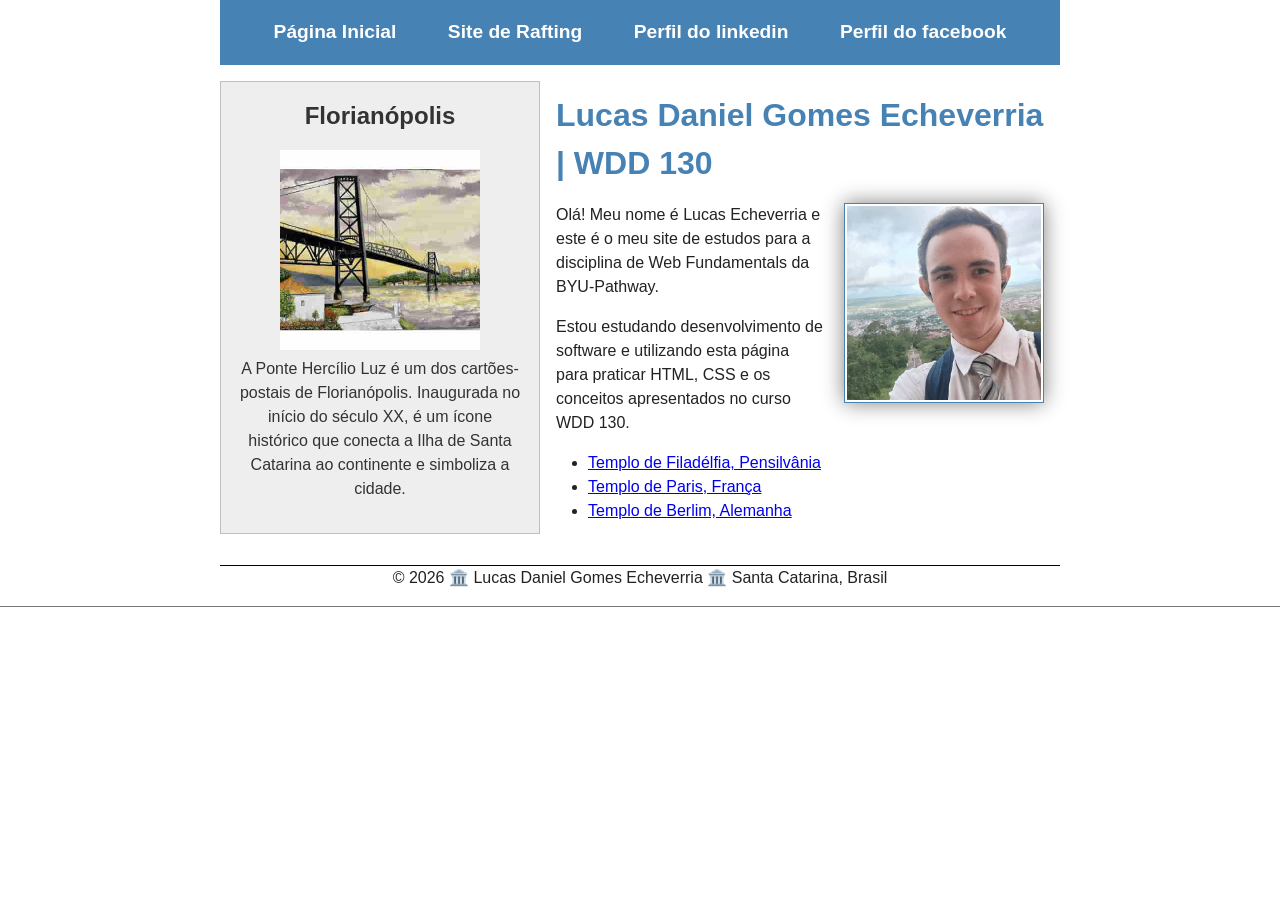
<file: index.html>
<!DOCTYPE html>
<html lang="pt-BR">

<head>
    <meta charset="UTF-8">
    <meta name="viewport" content="width=device-width, initial-scale=1.0">
    <title>Lucas Daniel Gomes Echeverria | WDD 130</title>
    <meta name="description"
      content="Página inicial de Lucas Daniel Gomes Echeverria para o curso WDD 130 - Fundamentos da Web na BYU-Pathway.">
    <meta name="author" content="Lucas Daniel Gomes Echeverria">
    <link rel="stylesheet" href="estilos/estilos.css">
</head>

<body>
    <header>
        <nav>
            <a href="#">Página Inicial</a>
            <a href="wwr/">Site de Rafting</a>
            <a href="https://www.linkedin.com/in/lucas-daniel-gomes-echeverria-b79881209/">Perfil do
                linkedin</a>
            <a href="https://web.facebook.com/lucas.echeverria.167">Perfil do facebook</a>

        </nav>
    </header>
    <div class="grid">
        <main>
            <h1>Lucas Daniel Gomes Echeverria | WDD 130</h1>

            <img src="imagens/perfil.jpg" alt="Retrato de Lucas Daniel Gomes Echeverria">

            <p>Olá! Meu nome é Lucas Echeverria e este é o meu site de estudos para a disciplina de
                Web
                Fundamentals da BYU-Pathway.</p>

            <p>Estou estudando desenvolvimento de software e utilizando esta página para praticar
                HTML,
                CSS e os conceitos apresentados no curso WDD 130.</p>

            <ul class="identacao">
                <li><a href="https://www.churchofjesuschrist.org/temples/details/philadelphia-pennsylvania-temple"
                      target="_blank">Templo de Filadélfia, Pensilvânia</a></li>
                <li><a href="https://www.churchofjesuschrist.org/temples/details/paris-france-temple"
                      target="_blank">Templo de Paris, França</a></li>
                <li><a href="https://www.churchofjesuschrist.org/temples/details/berlin-germany-temple"
                      target="_blank">Templo de Berlim, Alemanha</a></li>
            </ul>
        </main>

        <aside>
            <h2>Florianópolis</h2>
            <img src="imagens/ponte_hercilio_luz.jpg" alt="Ponte Hercílio Luz em Florianópolis">

            <p>
                A Ponte Hercílio Luz é um dos cartões-postais de Florianópolis. Inaugurada no início
                do
                século XX, é um ícone histórico que conecta a Ilha de Santa Catarina ao continente e
                simboliza a cidade.
            </p>
        </aside>
    </div>
    <footer>
        <p>&copy; 2026 🏛️ Lucas Daniel Gomes Echeverria 🏛️ Santa Catarina, Brasil</p>
    </footer>
</body>

</html>
</file>
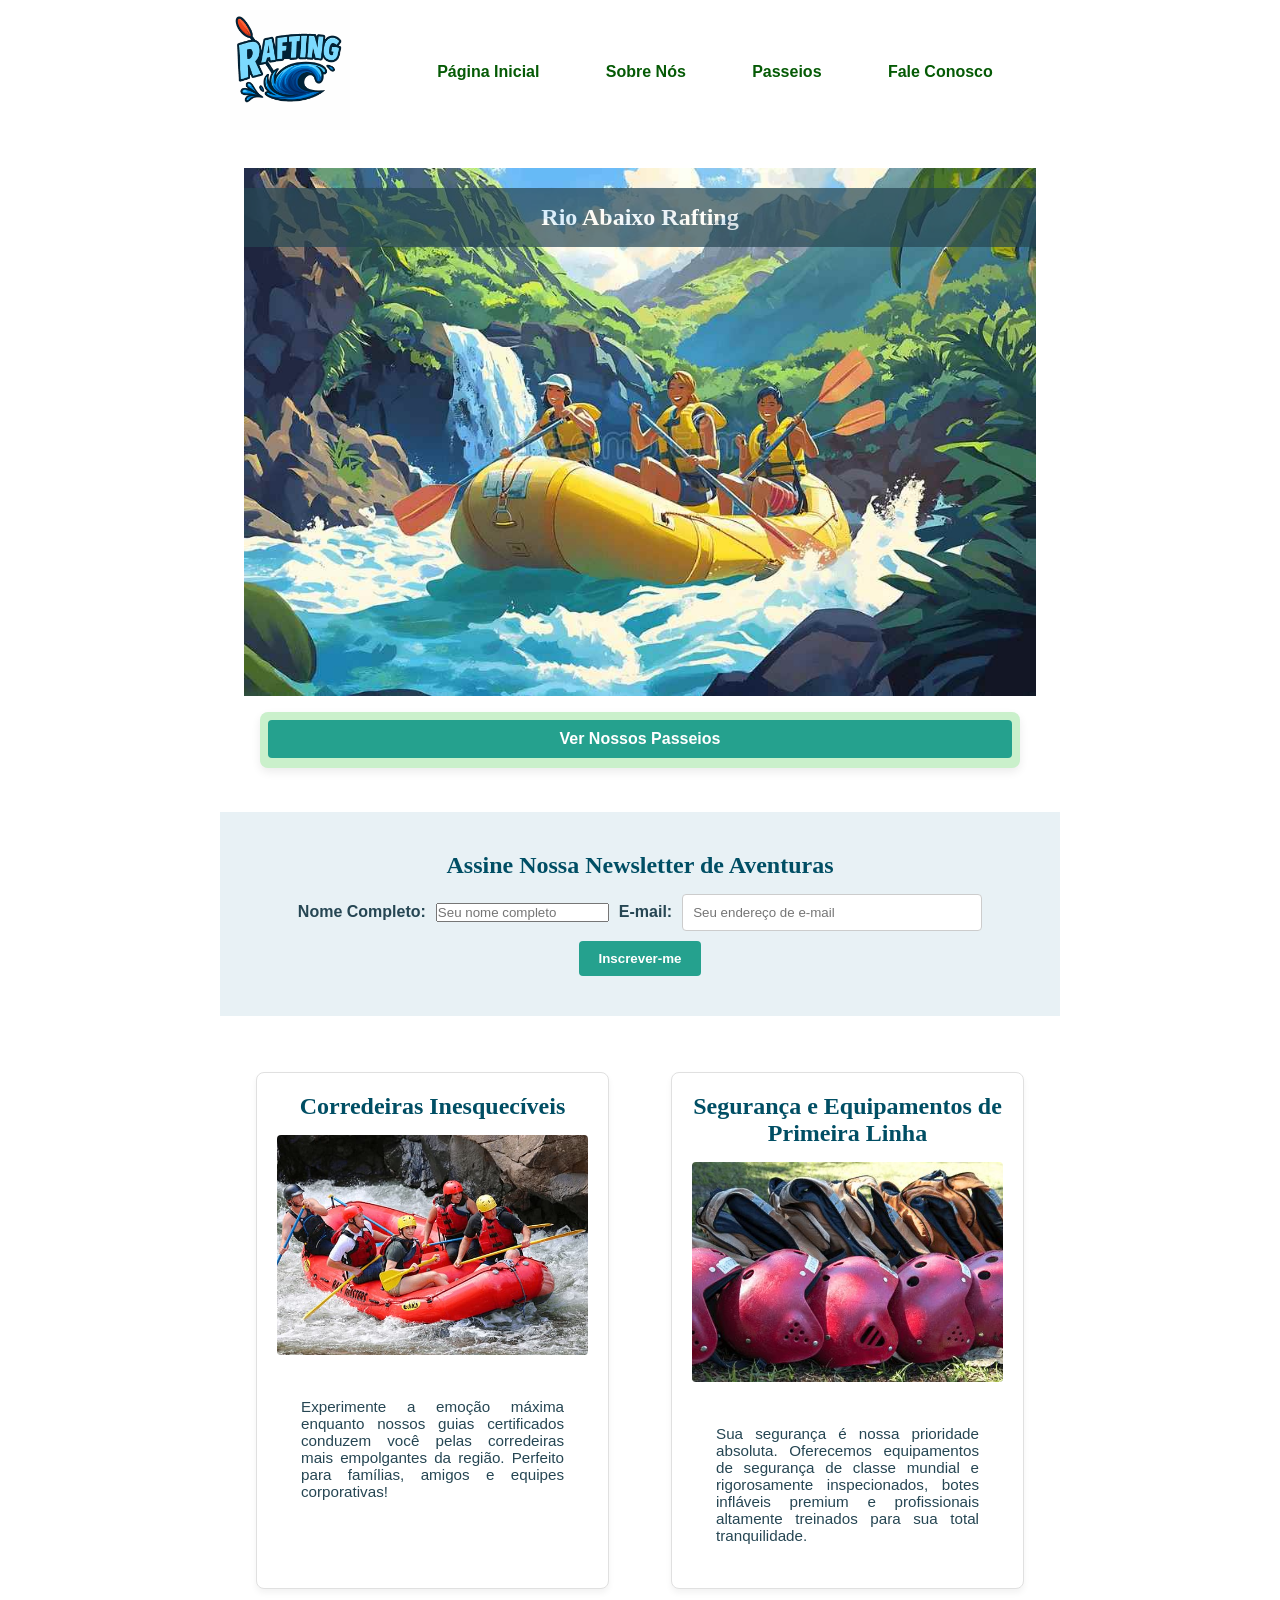
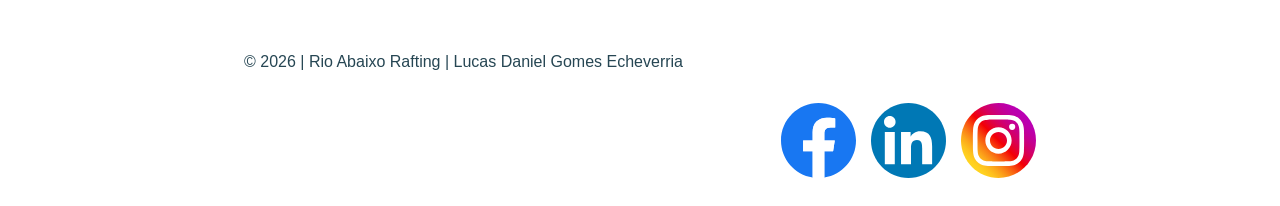
<file: wwr/index.html>
<!DOCTYPE html>
<html lang="pt-BR">

<head>
    <meta charset="utf-8">
    <meta name="viewport" content="width=device-width, initial-scale=1.0">
    <title>Página Inicial | Rio Abaixo Rafting</title>
    <meta name="description"
      content="Seja bem vindo a Rio Abaixo Rafting, aproveite nosso programa para trazer alegria e diversão">
    <meta name="author" content="Lucas Daniel Gomes Echeverria">
    <link rel="stylesheet" href="estilos/rafting.css">
</head>

<body>
    <header>

        <a href="index.html" class="logo-link">
            <img src="imagens/logo.png" alt="Rio Abaixo Rafting logo" class="logo">
        </a>
        <nav>
            <ul>
                <li><a href="index.html">Página Inicial</a></li>
                <li><a href="sobre.html">Sobre Nós</a></li>
                <li><a href="passeios.html">Passeios</a></li>
                <li><a href="contato.html">Fale Conosco</a></li>
            </ul>
        </nav>

    </header>

    <main>

        <section>
            <div class="hero">

                <img src="imagens/index.jpg" alt=" imagem da pagina Inicial" class="hero-img">
                <h1>Rio Abaixo Rafting</h1>
                <nav>
                    <a href="passeios.html" class="btn-submit">Ver Nossos Passeios</a>

                </nav>
            </div>
        </section>

        <section class="newsletter">
            <h2>Assine Nossa Newsletter de Aventuras</h2>
            <form action="obrigado.html" method="post" class="newsletter-form">
                <label for="username">Nome Completo:</label>
                <input type="name" id="username" name="username" placeholder="Seu nome completo"
                  required>
                <label for="useremail">E-mail:</label>
                <input type="email" id="useremail" name="useremail"
                  placeholder="Seu endereço de e-mail" required>
                <button class="btn-submit" type="submit">Inscrever-me</button>
            </form>
        </section>

        <section class="grid-content">
            <article class="grid-item">
                <h2>Corredeiras Inesquecíveis</h2>
                <img src="imagens/corredeira_radical.jpg"
                  alt="Grupo de pessoas praticando rafting em fortes ondas de água branca">
                <p>Experimente a emoção máxima enquanto nossos guias certificados conduzem você
                    pelas
                    corredeiras mais empolgantes da região. Perfeito para famílias, amigos e equipes
                    corporativas!</p>
            </article>
            <article class="grid-item">
                <h2>Segurança e Equipamentos de Primeira Linha</h2>
                <img src="imagens/equipamento.jpg"
                  alt="Close-up de equipamentos de segurança modernos e capacetes para rafting">
                <p>Sua segurança é nossa prioridade absoluta. Oferecemos equipamentos de segurança
                    de classe
                    mundial e rigorosamente inspecionados, botes infláveis premium e profissionais
                    altamente
                    treinados para sua total tranquilidade.</p>
            </article>
        </section>

    </main>

    <footer>
        <p>&copy; 2026 | Rio Abaixo Rafting | Lucas Daniel Gomes Echeverria</p>
        <nav class="redes-sociais">
            <a href="https://facebook.com">
                <img src="imagens/facebook.svg" alt="Ícone do Facebook">
            </a>
            <a href="https://linkedin.com">
                <img src="imagens/linkedin.svg" alt="Ícone do LinkedIn">
            </a>
            <a href="https://instagram.com">
                <img src="imagens/instagram.svg" alt="Ícone do Instagram">
            </a>
        </nav>
    </footer>
</body>

</html>
</file>
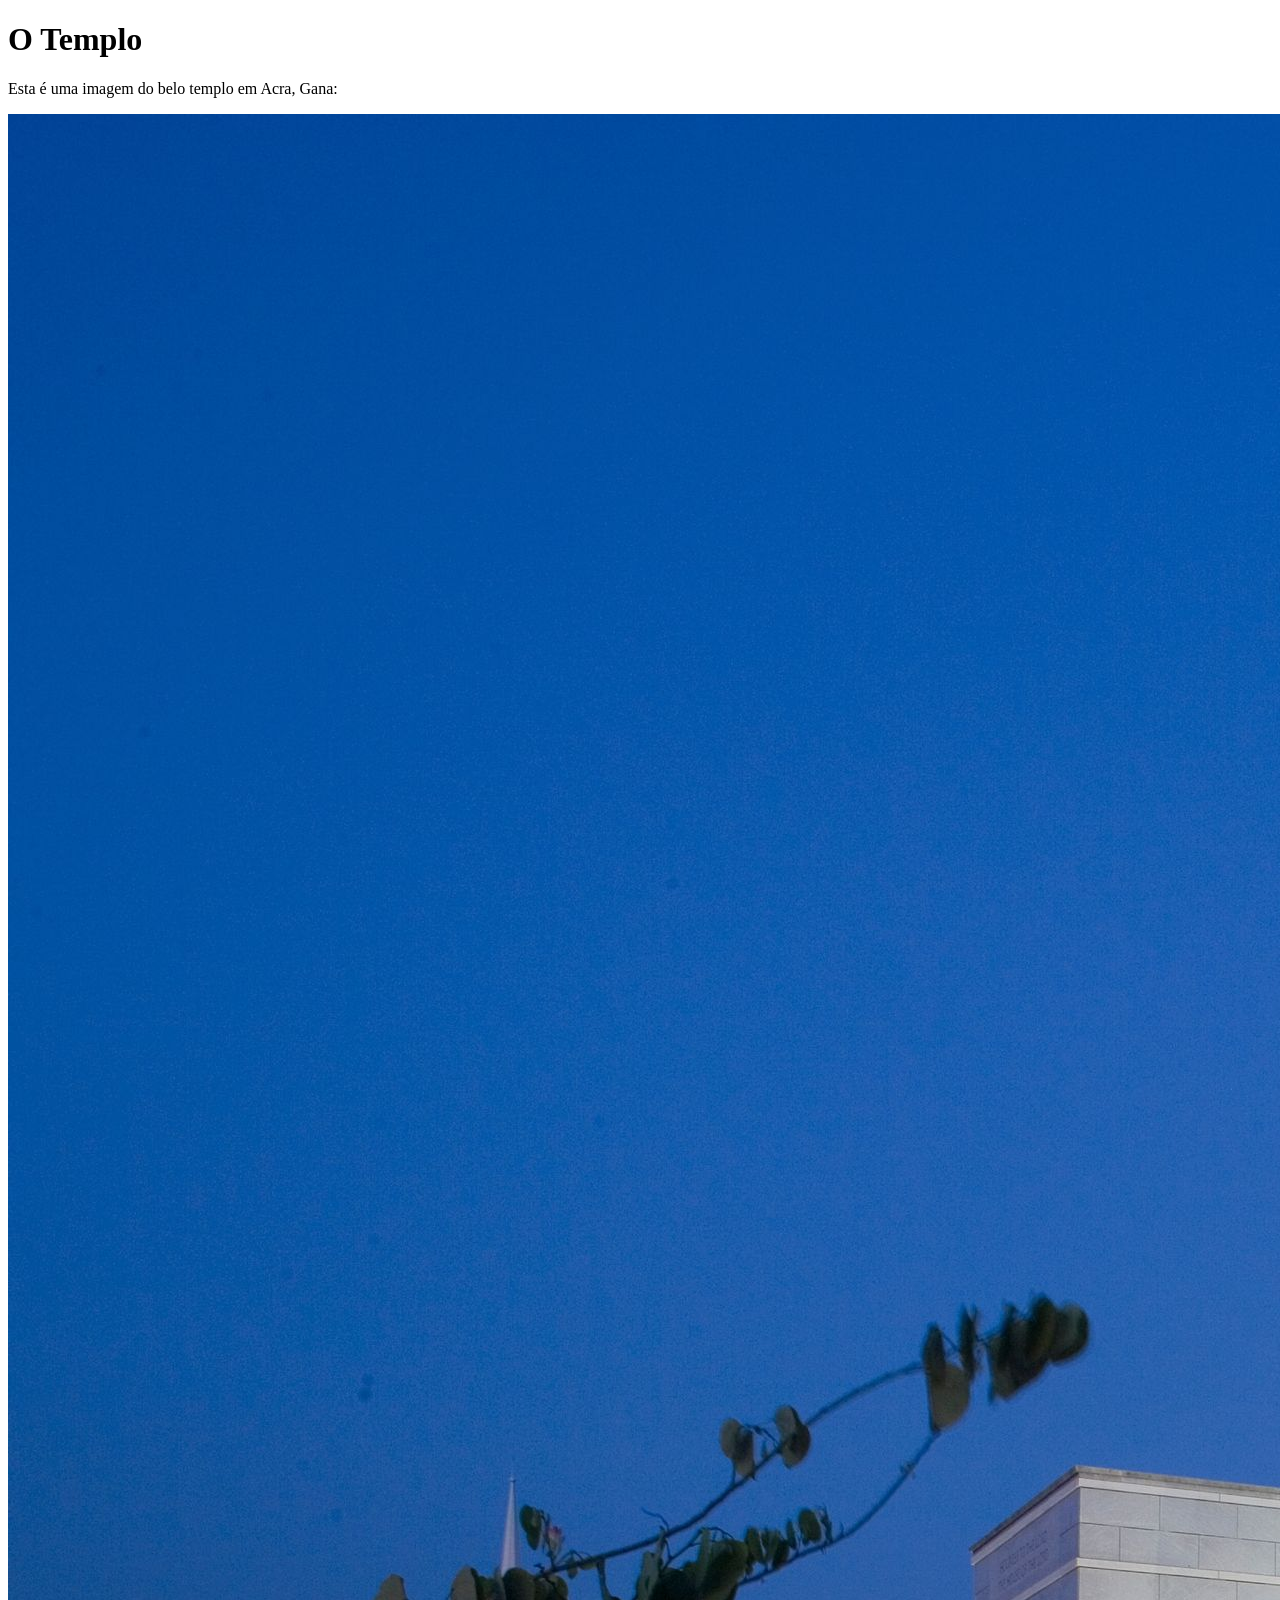
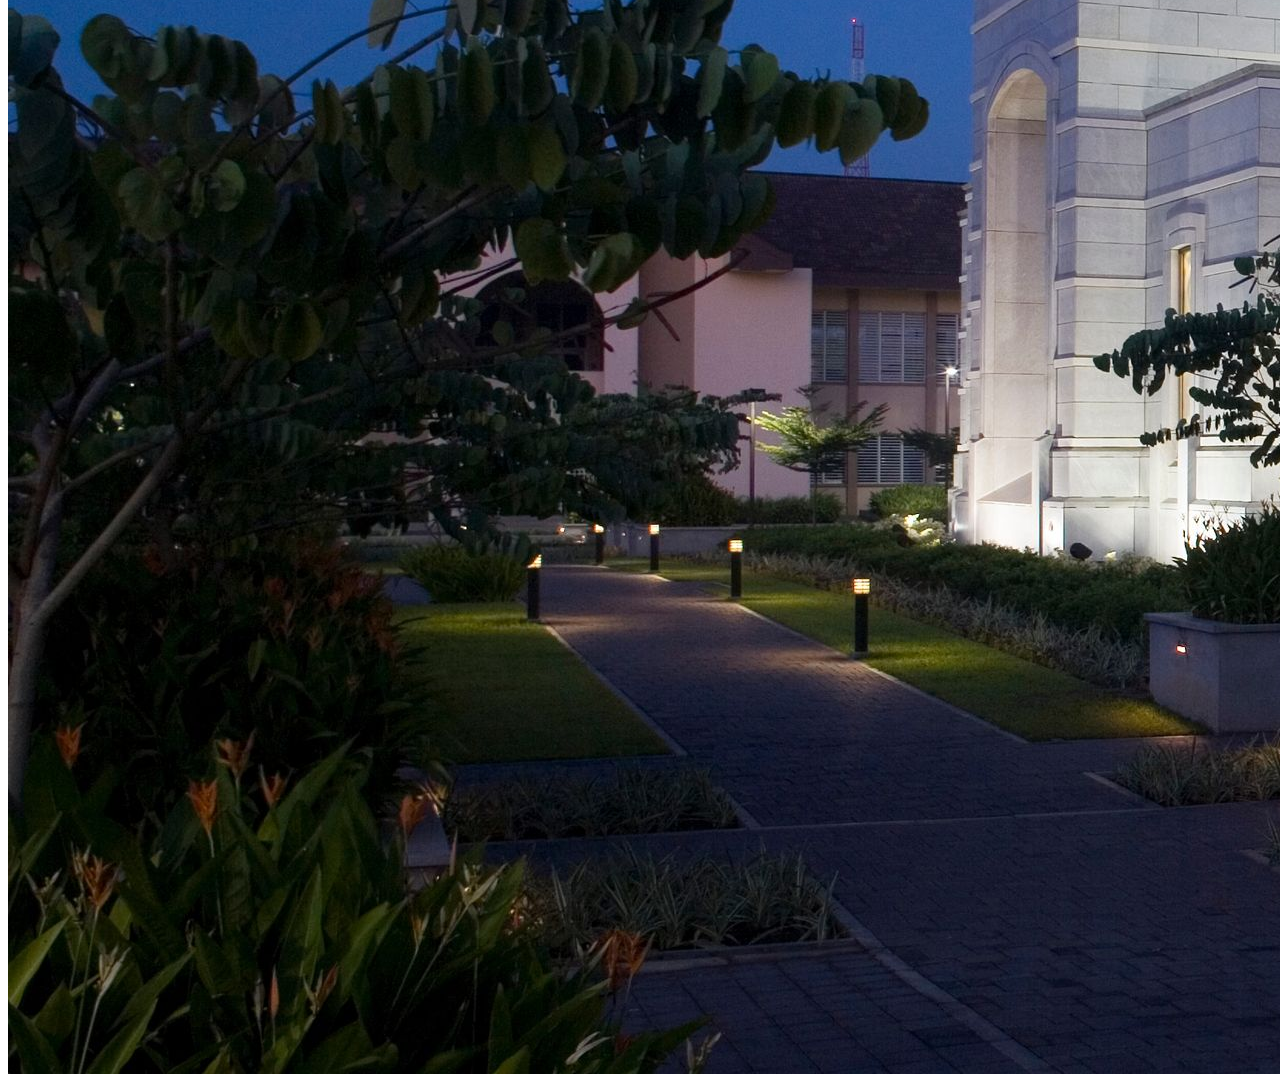
<file: semana01/imagens.html>
<!DOCTYPE html>
<html lang="pt-br">
<head>
    <meta charset="UTF-8">
    <meta name="viewport" content="width=device-width, initial-scale=1.0">
    <title>Imagem do Templo</title>
</head>
<body>
    <h1>O Templo</h1>
    <p>Esta é uma imagem do belo templo em Acra, Gana:</p>
    <img src="imagens/templo-largo.jpeg" alt="O Templo de Acra, Gana">
    
</body>
</html>
</file>
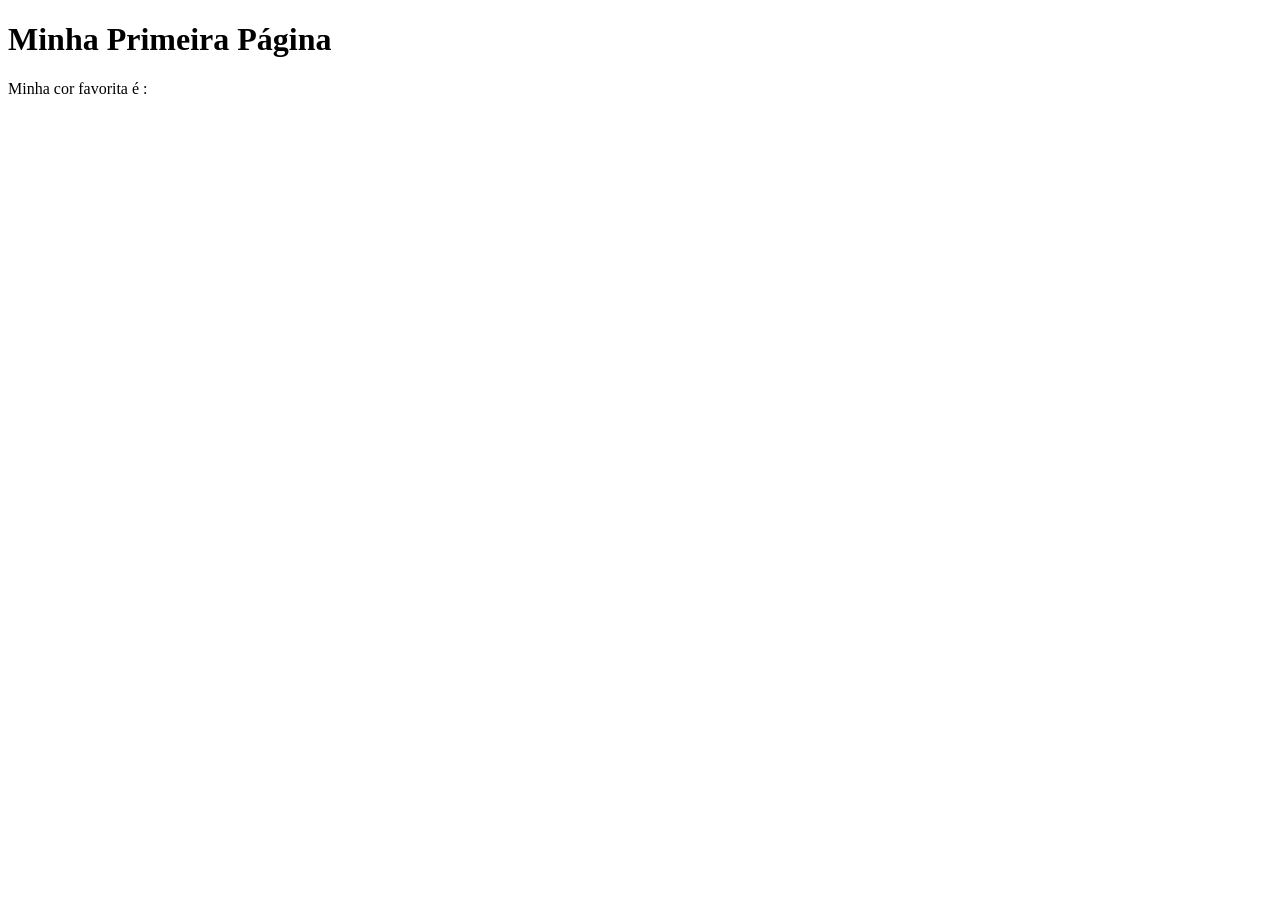
<file: semana01/primeira-pagina.html>
<!DOCTYPE html>
<html lang="pt-br">
<head>
    <meta charset="UTF-8">
    <meta name="viewport" content="width=device-width, initial-scale=1.0">
    <title>Minha Primeira Página</title>
</head>
<body>
    <h1>Minha Primeira Página</h1>
    <p>Minha cor favorita é : </p>
</body>
</html>
</file>
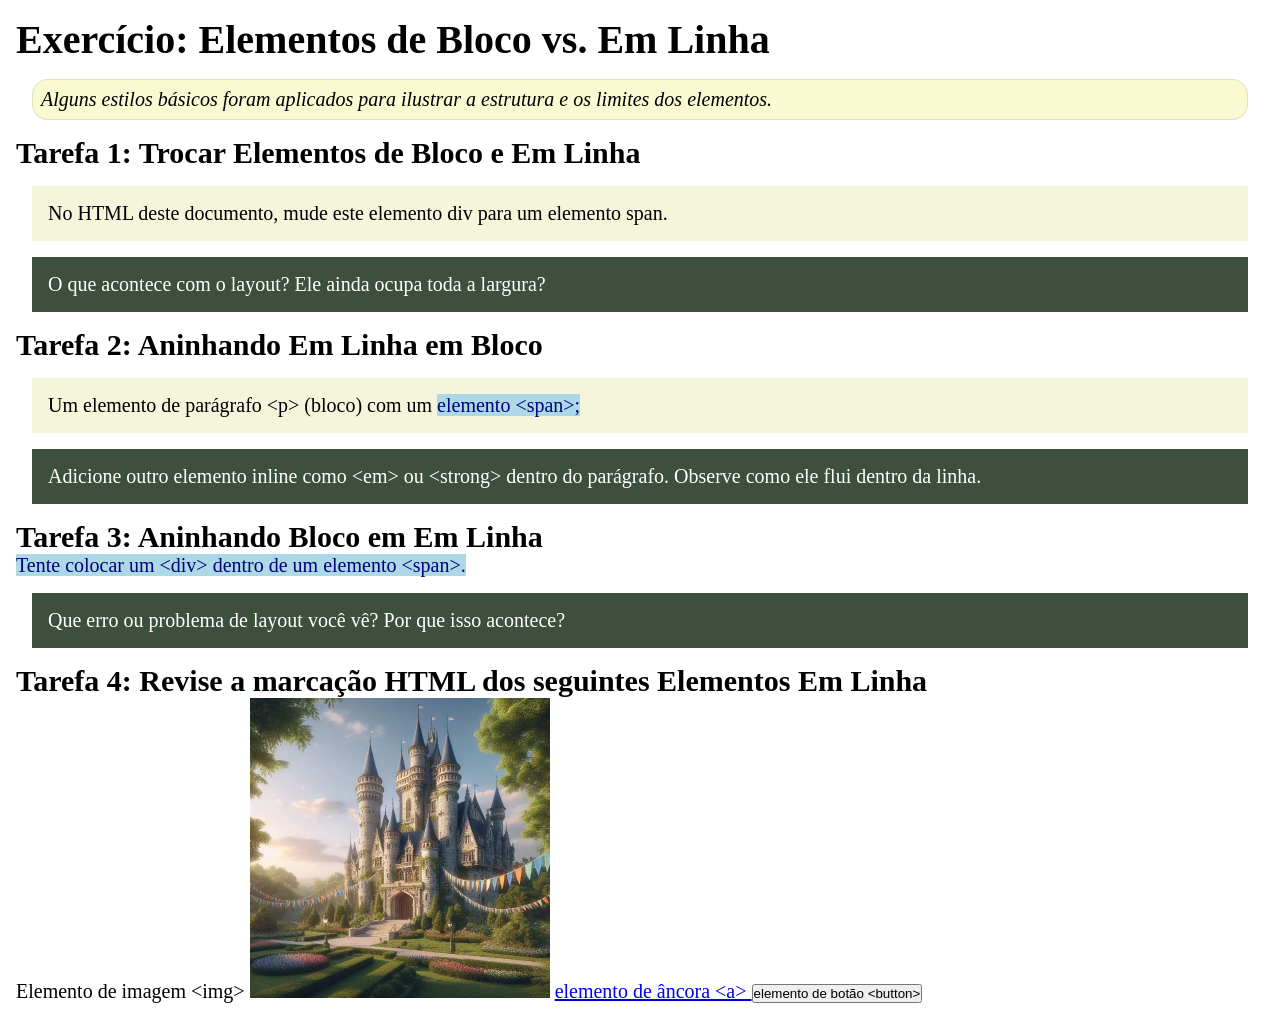
<file: semana02/bloco-vs-inline.html>
<!DOCTYPE html>
<html lang="pt-br">

<head>
    <meta charset="UTF-8">
    <meta name="viewport" content="width=device-width, initial-scale=1.0">
    <title>Exercício: Elementos de Bloco vs. Inline</title>
    <link rel="stylesheet" href="estilos/bloco-vs-inline.css">
</head>

<body>
    <main>
        <h1>Exercício: Elementos de Bloco vs. Em Linha</h1>
        <p class="note">Alguns estilos básicos foram aplicados para ilustrar a estrutura e os limites dos elementos.</p>

        <h2>Tarefa 1: Trocar Elementos de Bloco e Em Linha</h2>
        <div>No HTML deste documento, mude este elemento div para um elemento span.</div>

        <p class="question">O que acontece com o layout? Ele ainda ocupa toda a largura?</p>

        <h2>Tarefa 2: Aninhando Em Linha em Bloco</h2>
        <p>Um elemento de parágrafo &lt;p&gt; (bloco) com um <span>elemento &lt;span&gt;;</span></p>
        <p class="question">Adicione outro elemento inline como &lt;em&gt; ou &lt;strong&gt; dentro do parágrafo.
            Observe como ele flui dentro da linha.</p>

        <h2>Tarefa 3: Aninhando Bloco em Em Linha</h2>
        <span>Tente colocar um &lt;div&gt; dentro de um elemento &lt;span&gt;.</span>
        <p class="question">Que erro ou problema de layout você vê? Por que isso acontece?</p>


        <h2>Tarefa 4: Revise a marcação HTML dos seguintes Elementos Em Linha</h2>
        Elemento de imagem &lt;img&gt;
        <img src="imagens/castelo.webp" alt="imagem (imagens estão em linha)" width="300" height="300">
        <a href="https://churchofjesuschrist.org">elemento de âncora &lt;a&gt; </a>
        <button type="button">elemento de botão &lt;button&gt;</button>
    </main>
</body>

</html>
</file>
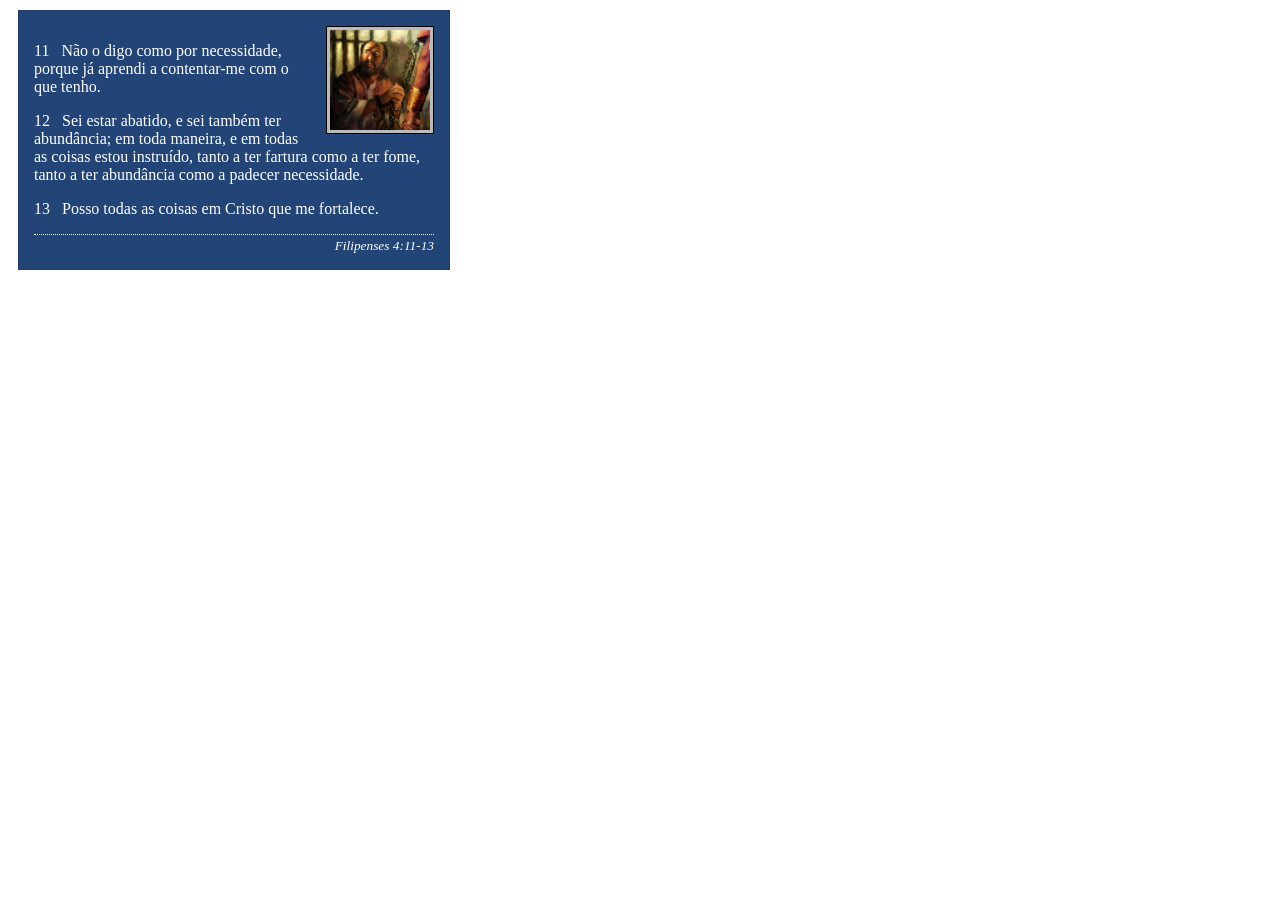
<file: semana02/box-model-solucao.html>
<!DOCTYPE html>
<html lang="pt-br">

<head>
    <meta charset="UTF-8">
    <meta name="viewport" content="width=device-width, initial-scale=1.0">
    <title>Atividade de Box Model</title>
    <link rel="stylesheet" href="estilos/box-model-solucao.css">
</head>

<body>
    <main>
        <div class="callout">
            <img src="imagens/apostolo-paulo-preso.webp" alt="Apóstolo Paulo - Preso em Roma" width="200" height="200">
            <blockquote>
                <p>11 &nbsp; Não o digo como por necessidade, porque já aprendi a contentar-me com o que tenho.</p>
                <p>12 &nbsp; Sei estar abatido, e sei também ter abundância; em toda maneira, e em todas as coisas estou
                    instruído, tanto a ter fartura como a ter fome, tanto a ter abundância como a padecer necessidade.
                </p>
                <p>13 &nbsp; Posso todas as coisas em Cristo que me fortalece.</p>
            </blockquote>
            <cite>Filipenses 4:11-13</cite>
        </div>
    </main>
</body>

</html>
</file>
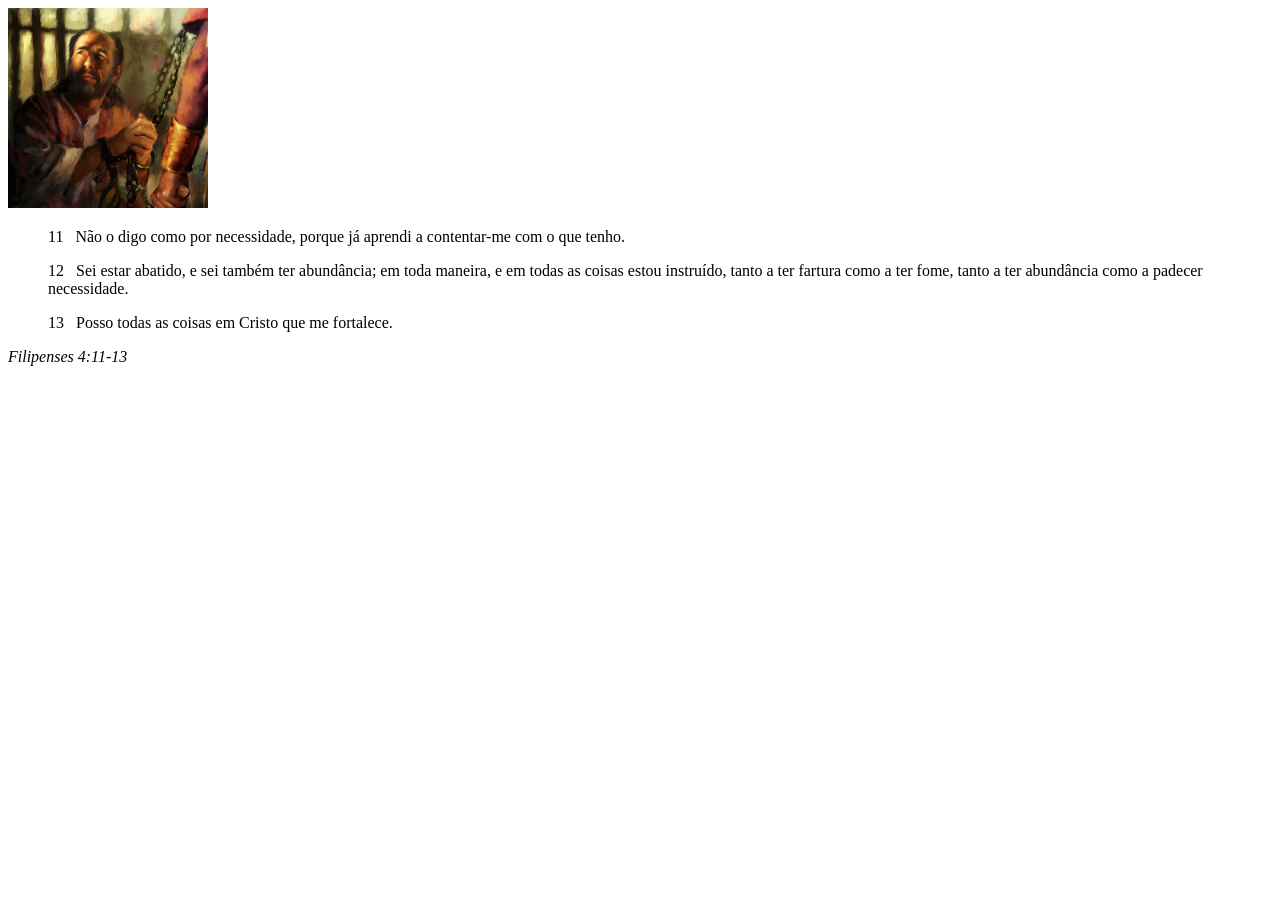
<file: semana02/box-model.html>
<!DOCTYPE html>
<html lang="pt-br">
<head>
    <meta charset="UTF-8">
    <meta name="viewport" content="width=device-width, initial-scale=1.0">
    <title>Atividade de Box Model</title>
</head>
<body>
    <main>
        <div class="callout">
            <img src="imagens/apostolo-paulo-preso.webp" alt="Apóstolo Paulo - Preso em Roma" width="200" height="200">
            <blockquote>
                <p>11 &nbsp; Não o digo como por necessidade, porque já aprendi a contentar-me com o que tenho.</p>
                <p>12 &nbsp; Sei estar abatido, e sei também ter abundância; em toda maneira, e em todas as coisas estou instruído, tanto a ter fartura como a ter fome, tanto a ter abundância como a padecer necessidade.</p>
                <p>13 &nbsp; Posso todas as coisas em Cristo que me fortalece.</p>
            </blockquote>
            <cite>Filipenses 4:11-13</cite>
        </div>
    </main>
</body>
</html>
</file>
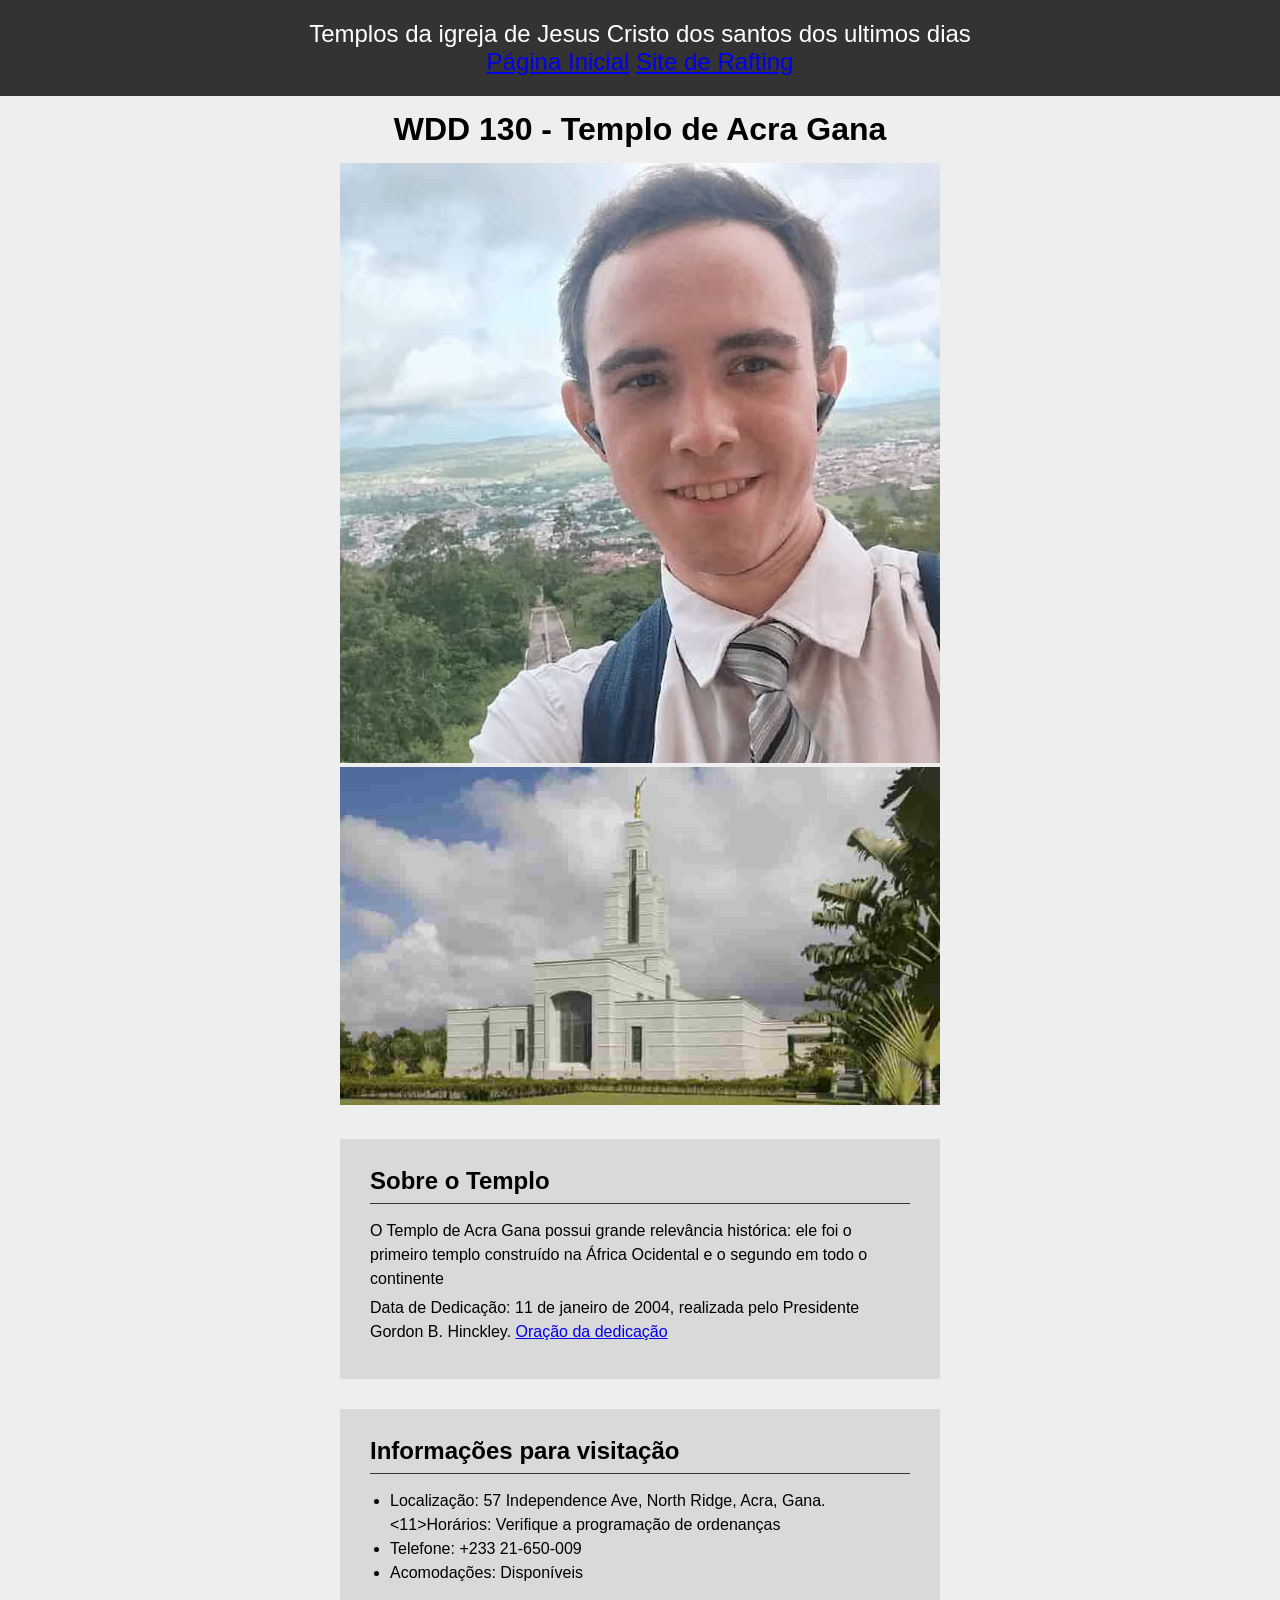
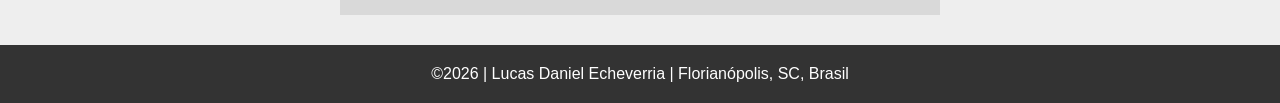
<file: semana02/templo.html>
<!DOCTYPE html>
<html lang="pt-BR">

<head>
    <meta charset="UTF-8">
    <meta name="viewport" content="width=device-width, initial-scale=1.0">
    <title>WDD 130 - Lucas Daniel Echeverria</title>
    <meta name="author" content="Lucas Echeverria">
    <link rel="stylesheet" href="estilos/templo.css">

</head>

<body>

    <header>
        <p>Templos da igreja de Jesus Cristo dos santos dos ultimos dias</p>
        <nav>
            <a href="#">Página Inicial</a>
            <a href="wwr/">Site de Rafting</a>
        </nav>
    </header>
    <main>
        <h1>WDD 130 - Templo de Acra Gana</h1>
        <picture>
            <img src="imagens/perfil.jpg" alt="Foto de perfil de Lucas Echeverria">

            <img src="imagens/templo.jpg" alt="Templo de Acra Gana" width="128" height="128">
        </picture>

        <section>
            <h2>Sobre o Templo</h2>
            <p>O Templo de Acra Gana possui grande relevância histórica: ele foi o primeiro templo
                construído na África Ocidental e o segundo em todo o continente</p>
            <p>Data de Dedicação: 11 de janeiro de 2004, realizada pelo Presidente Gordon B.
                Hinckley. <a href="https://churchofjesuschristtemples.org/accra-ghana-temple/"
                  target="_blank" rel="noopener noreferrer">Oração da dedicação</a></p>

        </section>

        <section>
            <h2>Informações para visitação</h2>
            <ul>
                <li>Localização: 57 Independence Ave, North Ridge, Acra, Gana.</li>
                <11>Horários: Verifique a programação de ordenanças</11>
                <li>Telefone: +233 21-650-009</li>
                <li>Acomodações: Disponíveis</li>
            </ul>
        </section>
    </main>


    <footer>
        <p>&copy;2026 | Lucas Daniel Echeverria | Florianópolis, SC, Brasil</p>
    </footer>

</body>

</html>
</file>
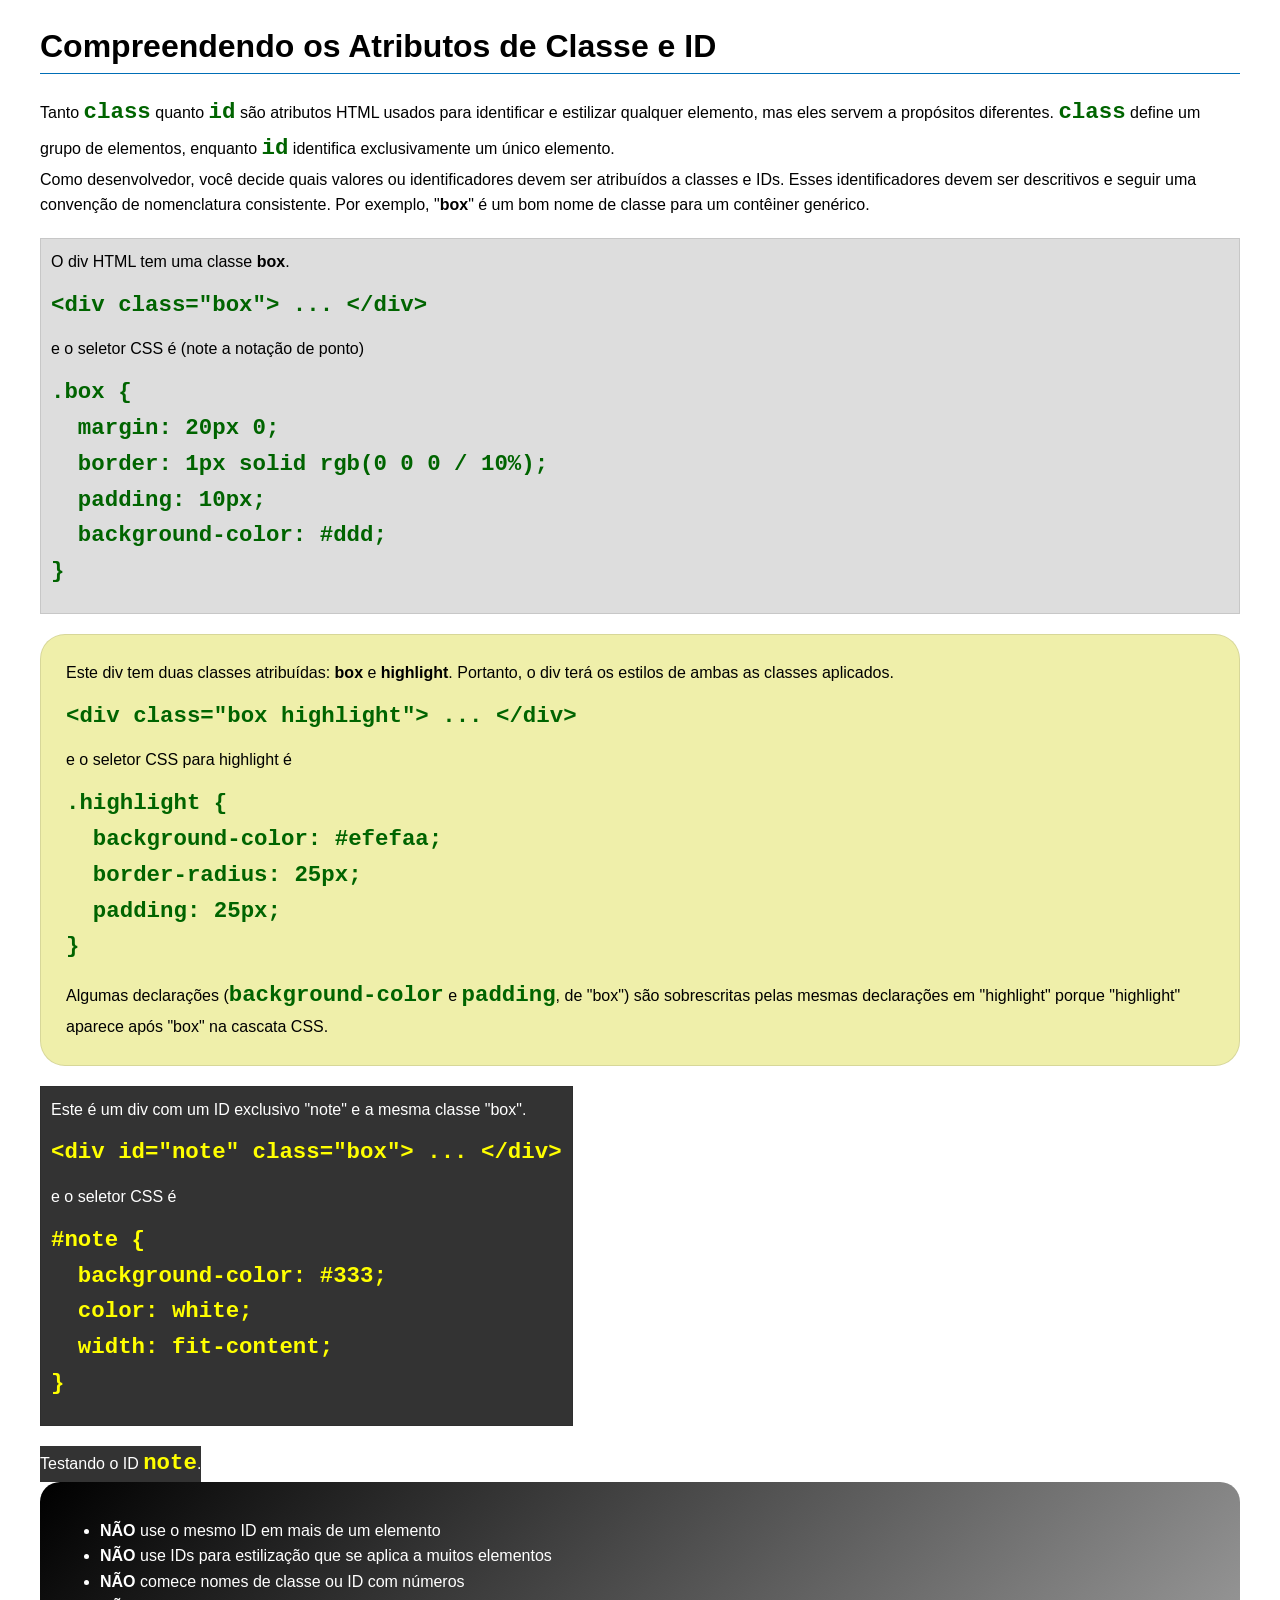
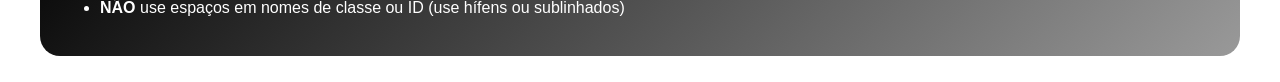
<file: semana03/classe-e-id.html>
<!DOCTYPE html>
<html lang="pt-br">

<head>
    <meta charset="UTF-8">
    <meta name="viewport" content="width=device-width, initial-scale=1.0">
    <title>Atributos de Classe vs ID</title>
    <link rel="stylesheet" href="estilos/classe-e-id.css">
</head>

<body>
    <h1>Compreendendo os Atributos de Classe e ID</h1>
    <p>Tanto <code>class</code> quanto <code>id</code> são atributos HTML usados para identificar e
        estilizar qualquer
        elemento, mas eles servem a propósitos diferentes. <code>class</code> define um grupo de
        elementos, enquanto
        <code>id</code> identifica exclusivamente um único elemento.
    </p>
    <p>Como desenvolvedor, você decide quais valores ou identificadores devem ser atribuídos a
        classes e IDs. Esses
        identificadores devem ser descritivos e seguir uma convenção de nomenclatura consistente.
        Por exemplo,
        "<strong>box</strong>" é um bom nome de classe para um contêiner genérico.</p>
    <div class="box">
        <p>O div HTML tem uma classe <strong>box</strong>.</p>
        <pre><code class="html">&lt;div class="box"&gt; ... &lt;/div&gt;</code></pre>
        e o seletor CSS é (note a notação de ponto)
        <pre><code class="css">.box {
  margin: 20px 0;
  border: 1px solid rgb(0 0 0 / 10%);
  padding: 10px;
  background-color: #ddd; 
}</code></pre>
    </div>

    <div class="box highlight">
        <p>Este div tem duas classes atribuídas: <strong>box</strong> e <strong>highlight</strong>.
            Portanto, o div terá
            os estilos de ambas as classes aplicados.</p>
        <pre><code class="html">&lt;div class="box highlight"&gt; ... &lt;/div&gt;</code></pre>
        e o seletor CSS para highlight é
        <pre><code class="css">.highlight {
  background-color: #efefaa;
  border-radius: 25px;
  padding: 25px;
}</code></pre>
        <p>Algumas declarações (<code>background-color</code> e <code>padding</code>, de "box") são
            sobrescritas pelas
            mesmas declarações em "highlight" porque "highlight" aparece após "box" na cascata CSS.
        </p>
    </div>

    <div id="note" class="box">
        <p>Este é um div com um ID exclusivo "note" e a mesma classe "box".</p>
        <pre><code class="html">&lt;div id="note" class="box"&gt; ... &lt;/div&gt;</code></pre>
        e o seletor CSS é
        <pre><code class="css">#note {
  background-color: #333;
  color: white;
  width: fit-content;
}</code></pre>
    </div>

    <div id="note">
        <p>Testando o ID <code>note</code>.</p>
    </div>

    <section id="melhor-pratica">
        <ul>
            <li><strong>NÃO</strong> use o mesmo ID em mais de um elemento</li>
            <li><strong>NÃO</strong> use IDs para estilização que se aplica a muitos elementos</li>
            <li><strong>NÃO</strong> comece nomes de classe ou ID com números</li>
            <li><strong>NÃO</strong> use espaços em nomes de classe ou ID (use hífens ou
                sublinhados)</li>
        </ul>
    </section>

    <br>

</body>

</html>
</file>
<file: estilos/estilos.css>
* {
    margin: 0;
    padding: 0;
    box-sizing: border-box;
}

body {
    font-family: Arial, Helvetica, sans-serif;
    line-height: 1.5;
    color: #222;
    background: #fff;
    margin: 0;
    border-bottom: 1px solid #777;
    ;
}

header,
footer,
.grid {
    max-width: 840px;
    margin: auto;
}

nav {
    background-color: steelblue;
    padding: 10px;
    display: flex;
    justify-content: space-evenly;
    text-align: center;
}

nav a {
    display: block;
    padding: 0.5rem;
    text-decoration: none;
    font-size: 1.2rem;
    font-weight: 700;
    color: white;
}

h1 {
    color: steelblue;
    margin-bottom: 1rem;
}

main {
    grid-column: 2/3;
    margin: 1rem;
}

main img {
    margin-left: 20px;
    margin-bottom: 20px;
    width: 200px;
    height: auto;
    border: 1px solid steelblue;
    padding: 2px;
    box-shadow: 0 0 20px gray;
    float: right;
}

p {
    padding: 0;
    margin-bottom: 1rem;
}

aside {
    width: 20rem;
    margin: 1rem auto;
    border: 1px solid rgb(0 0 0 / 0.2);
    padding: 1rem;
    background-color: #eee;
    color: #333;
    text-align: center;
    grid-column: 1/2;
    grid-row: 1/2;
    position: relative;
}

aside img {
    width: 200px;
    height: auto;
}

aside h2 {
    margin-bottom: 1rem;
}

footer {
    margin-top: 15px;
    border-top: 1px solid #000;
    text-align: center;
}

.identacao {
    padding-left: 2rem;
}

.grid {
    display: grid;
    align-items: center;
}
</file>
<file: wwr/estilos/rafting.css>
:root {
    --cor-primaria: #055a05;
    --cor-secundaria: #f4a261;
    --cor-destaque1: #264653;
    --cor-destaque2: #e9c46a;
    --fonte-titulo: "Times New Roman", "Georgia", serif;
    --fonte-body: Arial, Helvetica, sans-serif;
}

* {
    margin: 0;
    padding: 0;
    box-sizing: border-box;
}

body {
    font-family: var(--fonte-body);
    color: var(--cor-destaque1);
}

header,
main,
footer {
    width: 840px;
    margin: 0 auto;
}

header {
    display: grid;
    grid-template-columns: 150px 1fr;
    align-items: center;
    padding: 10px;
}

.logo {
    width: 120px;
    height: auto;
}

nav ul {
    display: flex;
    justify-content: space-around;
    list-style: none;
}

nav a {
    text-decoration: none;
    color: var(--cor-primaria);
    font-weight: bold;
}

nav a:hover {
    color: var(--cor-secundaria);
}

h1,
h2 {
    font-family: var(--fonte-titulo);
    color: var(--cor-primaria);
    text-align: center;
}

h1 {

    top: 20px;
    width: 100%;
    padding: 16px;
    opacity: 0.7;
    color: #fff;
    background-color: var(--cor-destaque1);
}

nav,
p,
section,
article {
    margin: 16px;
    padding: 8px;
}

.hero {
    position: relative;
}

.hero > img {
    display: block;
    width: 100%;
    height: auto;
}

.hero h1 {
    position: absolute;
}

.hero article {
    position: absolute;
    bottom: 25px;
    left: 40px;
    right: 40px;
    background-color: var(--cor-destaque2);
    padding: 16px;
}

.hero article img {
    float: right;
    width: auto;
    height: 125px;
    margin-left: 15px;
}

.hero > nav {
    background: #caf0cb;
    border-radius: 8px;
    position: center;
    overflow: hidden;
    box-shadow: 0 4px 10px rgba(0, 0, 0, 0.08);
    display: flex;
    flex-direction: column;
    text-align: center;
    padding-bottom: 10px;
}

.historia {
    margin-top: 25px;
}

.historia p {
    text-align: left;
}

.redes-sociais {
    display: flex;
    justify-content: flex-end;
    gap: 15px;
}

.redes-sociais a {
    text-decoration: none;
}

.redes-sociais img {
    width: 75px;
    height: 75px;
}

.galeria {
    display: flex;
    justify-content: space-between;
    gap: 10px;

}

.galeria figure {
    flex: 1;
    text-align: center;
}

.galeria img {
    width: 100%;
    height: 200px;
    object-fit: cover;
}

.galeria figcaption {
    padding: 5px;
    font-weight: bold;
}

.historia-conteudo {
    display: flex;
    align-items: center;
    gap: 20px;
}

.historia-conteudo p {
    flex: 1;
    margin: 0;
    padding: 10px;
}

.historia-conteudo img {
    width: 250px;
    height: 200px;
    object-fit: cover;
}

/* FALE CONOSCO  */

/* informacoes de contato  */
.informacoes-contato {
    margin: 30px 0;
}

.informacoes-contato h1 {
    position: static;
    width: auto;
    padding: 15px;
    margin-bottom: 20px;
    opacity: 1;
    background-color: var(--cor-primaria);
    color: white;
}

.info-box {
    text-align: center;
    margin-bottom: 20px;

}

.info-box p {
    margin: 8px;
}

.map {
    display: flex;
    justify-content: center;
    margin: 20px 0;
}

.map iframe {
    width: 600px;
    height: 350px;
    border: none;
    max-width: 100%;
}

/* equipe  */
.funcionarios {
    margin: 30px 0;
}

.equipe {
    display: flex;
    justify-content: space-between;
    gap: 20px;
    margin: 20px 0;
}

.equipe figure {
    flex: 1;
    text-align: center;
}

.equipe img {
    width: 100%;
    max-width: 220px;
    height: 260px;
    object-fit: cover;
}

.equipe figcaption {
    margin-top: 8px;
    font-weight: bold;
}

/* Fale conosco */
.selecionar-forma-contato {
    margin: 40px auto;
    max-width: 650px;
}

.contact-form {
    display: flex;
    flex-direction: column;
    gap: 15px;
    margin: 20px;
}

.form-item {
    display: flex;
    flex-direction: column;
    gap: 6px;
}

.form-item input[type="text"],
.form-item input[type="email"],
.form-item textarea {
    width: 100%;
    padding: 10px;
    border: 1px solid #999;
    border-radius: 5px;
    font-family: var(--fonte-body);
}

.radio-group {
    display: flex;
    flex-direction: column;
    gap: 8px;
}

.radio-group label {
    margin: 0;
    padding: 3px;
}

.checkbox-item label {
    margin: 0;
    padding: 0;
}

.contact-form button {
    width: 180px;
    margin: 10px auto;
    padding: 10px;
    border: none;
    border-radius: 5px;
    background-color: var(--cor-primaria);
    color: white;
    font-weight: bold;
    cursor: pointer;
}

.contact-form button:hover {
    background-color: var(--cor-destaque1);
}

/* index */

/*seção de newsletter  */
.newsletter {
    background-color: #e8f1f5;
    padding: 40px 20px;
    text-align: center;
    margin: 20px 0;
}

.newsletter h2 {
    margin-bottom: 15px;
    color: #004e64;
}

.newsletter-form {
    display: flex;
    justify-content: center;
    align-items: center;
    gap: 10px;
    flex-wrap: wrap;
}

.newsletter-form label {
    font-weight: bold;
}

.newsletter-form input[type="email"] {
    padding: 10px;
    width: 300px;
    border: 1px solid #ccc;
    border-radius: 4px;
}

.btn-submit {
    padding: 10px 20px;
    background-color: #25a18e;
    color: white;
    border: none;
    border-radius: 4px;
    cursor: pointer;
    font-weight: bold;
    transition: background 0.3s;
}

.btn-submit:hover {
    background-color: #004e64;
}

/* grid */
.grid-content {
    display: grid;
    grid-template-columns: repeat(auto-fit, minmax(350px, 1fr));
    /* Responsivo automático */
    gap: 30px;
    max-width: 1200px;
    margin: 40px auto;
    padding: 0 20px;
}

.grid-item {
    background-color: #ffffff;
    border: 1px solid #e0e0e0;
    border-radius: 8px;
    padding: 20px;
    box-shadow: 0 4px 6px rgba(0, 0, 0, 0.05);
    text-align: center;
}

.grid-item h2 {
    color: #004e64;
    margin-bottom: 15px;
}

.grid-item img {
    width: 100%;
    height: 220px;
    object-fit: cover;
    border-radius: 4px;
    margin-bottom: 15px;
}

.grid-item p {
    text-align: justify;
    font-size: 0.95rem;
}

/* tabelas do passeio */
.trips-intro > h1 {
    background-color: var(--cor-primaria);
}

.trips-intro > nav {
    background: #caf0cb;
    border-radius: 8px;
    position: center;
    overflow: hidden;
    box-shadow: 0 4px 10px rgba(0, 0, 0, 0.08);
    display: flex;
    flex-direction: column;
    text-align: center;
    padding-bottom: 10px;
}

.trips-table-container {
    max-width: 1000px;
    margin: 40px auto;
    padding: 0 20px;
    overflow-x: auto;

}

table {
    width: 100%;
    border-collapse: collapse;
    background: #caf0cb;
    border-radius: 8px;
    overflow: hidden;
    box-shadow: 0 4px 15px rgba(0, 0, 0, 0.05);
}

th,
td {
    padding: 15px 20px;
    text-align: left;
}

thead {
    background-color: var(--cor-destaque1);
    color: #fff;
}

tr:nth-child(even) {
    background-color: #f7fafc;
}

tr:hover {
    background-color: #edf2f7;
}

.trips-display-grid {
    display: grid;
    grid-template-columns: repeat(auto-fit, minmax(350px, 1fr));
    gap: 30px;
    max-width: 1200px;
    margin: 40px auto;
    padding: 0 20px;
}

.trip-card {
    background: #caf0cb;
    border-radius: 8px;
    overflow: hidden;
    box-shadow: 0 4px 10px rgba(0, 0, 0, 0.08);
    display: flex;
    flex-direction: column;
    padding-bottom: 20px;
}

.trip-card img {
    width: 100%;
    height: 210px;
    object-fit: cover;
}

.trip-card h3,
.trip-card p {
    padding: 0 20px;
    text-align: center;
}

.trip-card p {
    flex-grow: 1;
    color: #4a5568;
}
</file>
<file: semana02/estilos/bloco-vs-inline.css>
* {
    margin: 0;
    padding: 0;
}

body {
    font-size: 20px;
    margin: 1rem;
}

p,
div {
    background-color: beige;
    margin: 1rem;
    padding: 1rem;
}

span {
    color: navy;
    background-color: lightblue;
}

code {
    margin: 0;
    padding: 0;
    color: green;
    font-size: 1.2rem;
}

.note {
    font-style: italic;
    background-color: lightgoldenrodyellow;
    border-radius: 1rem;
    border: 1px solid rgb(0 0 0 / 10%);
    margin: 1rem;
    padding: .5rem;
}

.question {
    background-color: #3d503d;
    color: #fff;
}
</file>
<file: semana02/estilos/box-model-solucao.css>
.callout {
    max-width: 400px;
    margin: 10px;
    border: 1px solid rgba(0, 0, 0, .1);
    padding: 15px;
    background-color: #247;
    color: #fff;
}

.callout img {
    float: right;
    margin: 0 0 10px 15px;
    border: 1px solid #000;
    padding: 3px;
    background-color: #bbb;
    width: 100px;
    height: auto;

}

blockquote {
    margin: 0;
}

cite {
    display: block;
    border-top: 1px dotted #fff;
    padding-top: 3px;
    text-align: right;
    font-size: smaller;
}
</file>
<file: semana02/estilos/templo.css>
* {
    margin: 0px;
    padding: 0px;
    box-sizing: border-box; /* Garante que os paddings não quebrem o tamanho dos blocos */
}

body {
    font-family: Arial, Helvetica, sans-serif;
    background-color: #eeeeee;
}

header, footer {
    background-color: #333333; /* Corrigido de background-attachment para background-color */
    color: #fff;
    text-align: center;
    padding: 20px;
}

header {
    font-size: 1.5em; /* Corrigido de font para font-size */
}

main {
    margin: 0 auto;
    width: 600px; /* Ajustado para 600px para alinhar com o tamanho da imagem */
}

h1 {
    text-align: center;
    margin: 15px 0;
}

picture {
    display: block;
    margin-bottom: 30px;
}

img {
    width: 600px;
    height: auto;
}

section {
    background-color: #d9d9d9;
    margin: 0 0 30px 0;
    padding: 30px;
    line-height: 1.5rem;
}

section p {
    margin-bottom: 5px;
}

section h2 {
    margin-bottom: 15px;
    border-bottom: 1px solid #333;
    padding-bottom: 10px;
}

section ul {
    margin-left: 20px;
}
</file>
<file: semana03/estilos/classe-e-id.css>
body {
    font-family: Arial, sans-serif;
    line-height: 1.6;
    margin: 0;
    padding: 0 40px;
}

h1 {
    border-bottom: 1px solid rgb(0 110 182);
    padding-bottom: 0;
}



p {
    margin: 0;
}

code {
    color: darkgreen;
    font-weight: 700;
    font-size: 1.4rem;
}

/* Class exemplos - podem ser reutilizados */

.box {
    margin: 20px 0;
    border: 1px solid rgb(0 0 0 / 10%);
    padding: 10px;
    background-color: #ddd; /* essa é a abreviação para #dddddd */
}

.highlight {
    background-color: #efefaa;
    border-radius: 25px;
    padding: 25px;
}

/* ID exemplos - devem ser únicos */

#note {
    background-color: #333;
    color: white;
    width: fit-content;
}

#note code {
    color: yellow;
}

#melhor-pratica {
    background: linear-gradient(135deg, #000 0%, #999 100%);
    color: white;
    border-radius: 20px;
    padding: 20px
}
</file>
